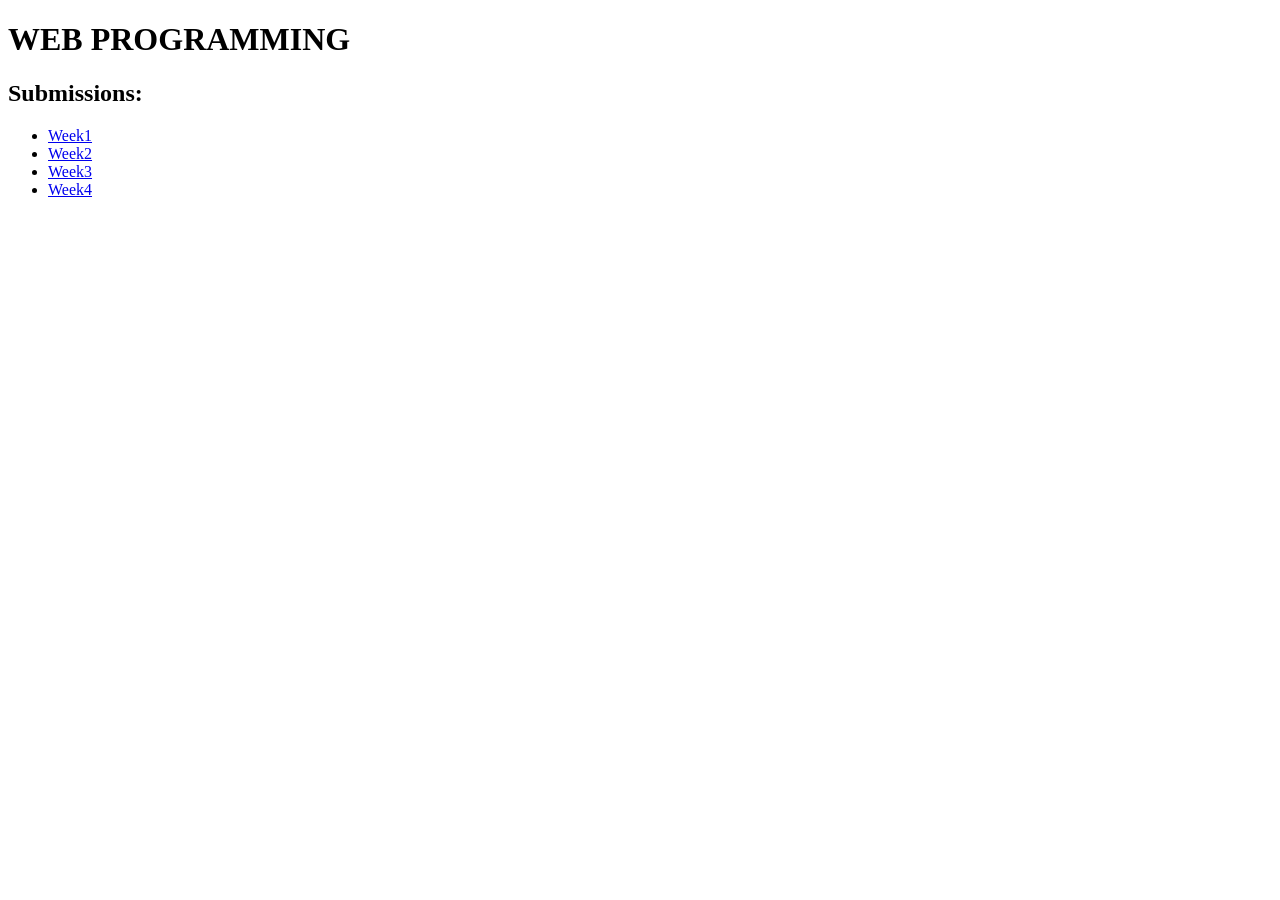
<file: index.html>
<!doctype html>
<html lang="en">

<head>
    <meta charset="UTF-8" />
    <meta name="viewport" content="width=device-width, initial-scale=1.0" />
    <title>WEB PROGRAMMING</title>
</head>

<body>
    <h1>WEB PROGRAMMING</h1>
    <h2>Submissions: </h2>
    <ul>
        <li><a href="week1/week1.html">Week1</a></li>
        <li><a href="week2/week2.html">Week2</a></li>
        <li><a href="week3/week2.html">Week3</a></li>
        <li><a href="week4/week4.html">Week4</a></li>
    </ul>
</body>

</html>
</file>
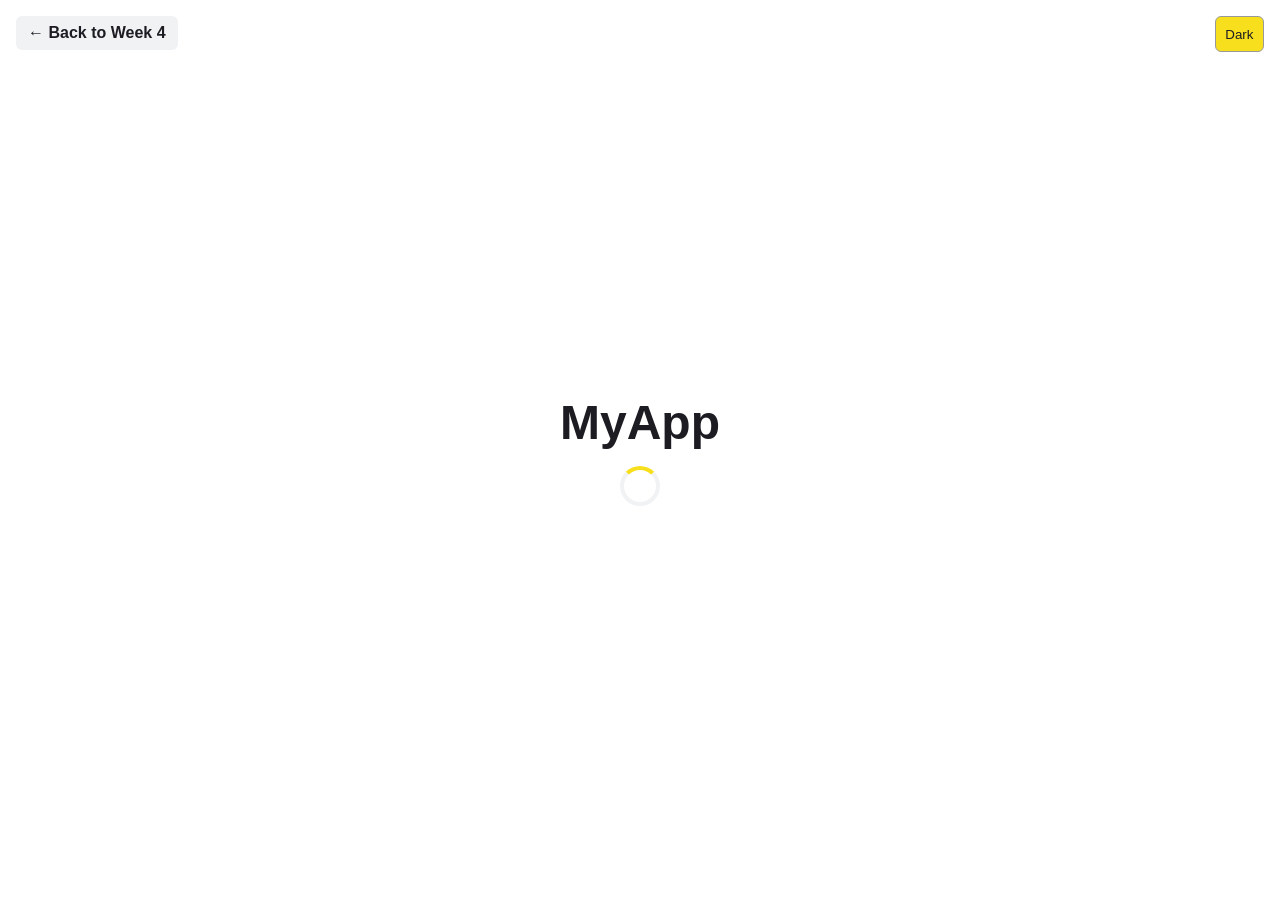
<file: week4/MyApp/index.html>
<!DOCTYPE html>
<html lang="en" data-theme="light">

<head>
    <meta charset="UTF-8">
    <meta name="viewport" content="width=device-width, initial-scale=1">
    <title>MyApp</title>
    <link rel="stylesheet" href="style.css">
</head>

<body>
    <a href="../week4.html" class="back-link">&larr; Back to Week 4</a>
    <button id="themeToggle" class="theme" type="button">Dark</button>

    <section id="splash" class="screen">
        <h1 class="logo">MyApp</h1>
        <div class="loader"></div>
    </section>

    <section id="register" class="screen hidden">
        <form id="regForm" class="card">
            <h2>Create account</h2>
            <input name="name" placeholder="Name" aria-label="Name" required>
            <input name="email" type="email" placeholder="Email" aria-label="Email" required>
            <input name="password" type="password" placeholder="Password" aria-label="Password" required>
            <input name="confirm" type="password" placeholder="Confirm password" aria-label="Confirm password" required>
            <button type="submit">Register</button>
            <p id="regMsg" class="message"></p>
            <a href="#" id="toLogin">I have an account</a>
        </form>
    </section>

    <section id="login" class="screen hidden">
        <form id="logForm" class="card">
            <h2>Log in</h2>
            <input name="email" type="email" placeholder="Email" aria-label="Email" required>
            <input name="password" type="password" placeholder="Password" aria-label="Password" required>
            <button type="submit">Log in</button>
            <p id="logMsg" class="message"></p>
            <a href="#" id="toRegister">Create an account</a>
        </form>
    </section>

    <section id="welcome" class="screen hidden">
        <h2 id="welcomeText">Welcome!</h2>
        <button id="logout" type="button">Log out</button>
    </section>

    <script src="app.js"></script>
</body>

</html>
</file>
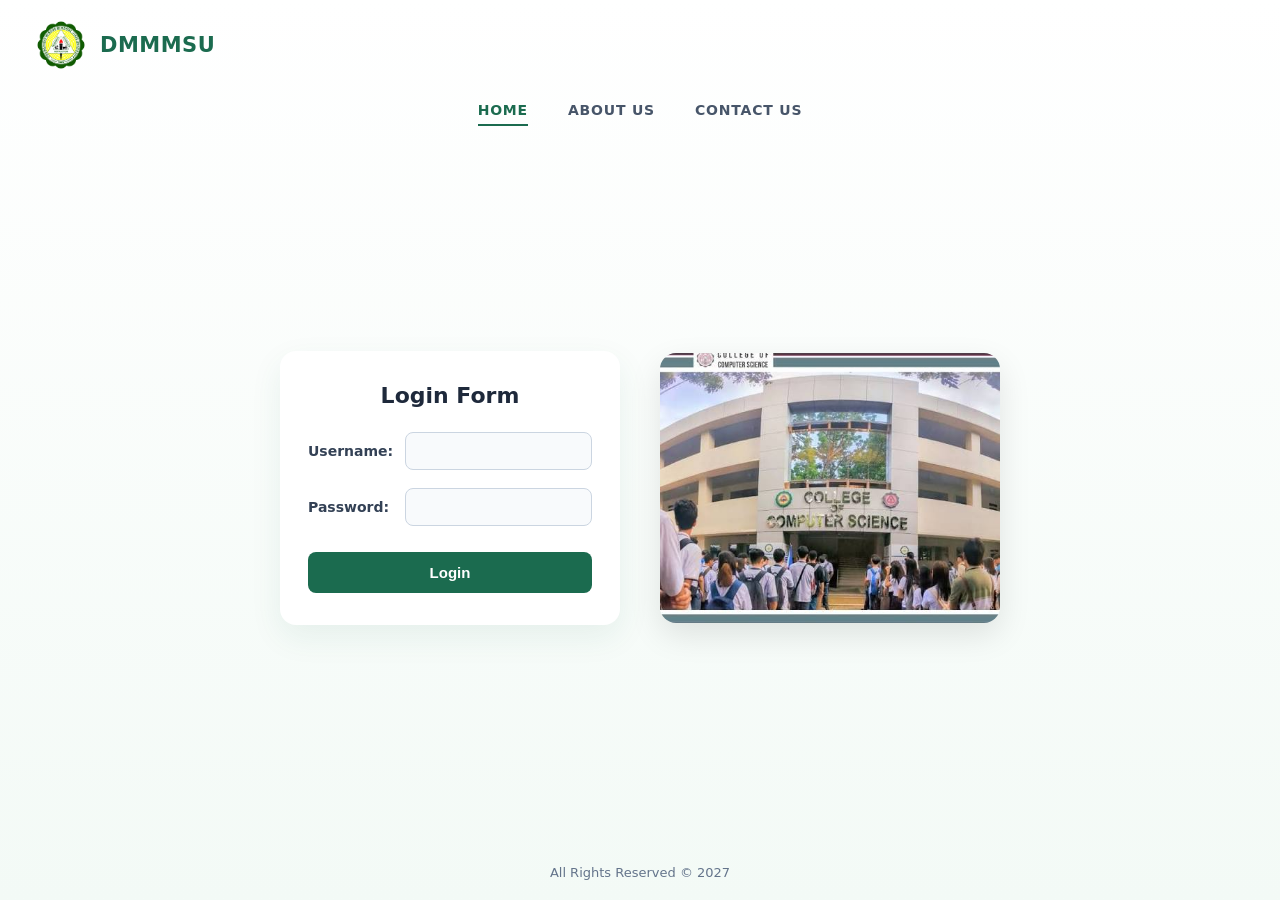
<file: week1/kineme1.html>
<!DOCTYPE html>
<html lang="en">

<head>
    <meta charset="UTF-8">
    <meta name="viewport" content="width=device-width, initial-scale=1.0">
    <title>Don Mariano Marcos Memorial State University</title>

    <style>
        * {
            margin: 0;
            padding: 0;
            box-sizing: border-box;
        }

        body {
            font-family: 'Segoe UI', system-ui, -apple-system, Arial, sans-serif;
            color: #1e293b;
            background-color: #ffffff;
            min-height: 100vh;
        }

        /* Main Website Container */
        .website-container {
            width: 100%;
            min-height: 100vh;
            background: linear-gradient(180deg, #ffffff 0%, #f3faf6 100%);
            display: flex;
            flex-direction: column;
        }

        /* University Branding */
        .university-header {
            display: flex;
            align-items: center;
            gap: 14px;
            padding: 20px 36px;
        }

        .university-logo {
            width: 50px;
            height: 50px;
            border-radius: 50%;
            display: flex;
            justify-content: center;
            align-items: center;
            font-size: 12px;
            font-weight: bold;
            overflow: hidden;
            flex-shrink: 0;
        }

        .university-logo img {
            width: 100%;
            height: 100%;
            object-fit: cover;
        }

        .university-header h3 {
            font-size: 21px;
            font-weight: 700;
            color: #1b6b4f;
            letter-spacing: 0.5px;
        }

        /* Navigation */
        nav {
            display: flex;
            justify-content: center;
            flex-wrap: wrap;
            gap: 40px;
            padding: 12px 20px 24px;
        }

        nav a {
            text-decoration: none;
            color: #475569;
            font-size: 14px;
            font-weight: 700;
            letter-spacing: 0.8px;
            padding-bottom: 6px;
            border-bottom: 2px solid transparent;
            transition: color 0.25s ease, border-color 0.25s ease;
        }

        nav a:hover,
        nav a.active {
            color: #1b6b4f;
            border-bottom: 2px solid #1b6b4f;
        }

        /* Main Content */
        .main-content {
            flex: 1;
            display: flex;
            justify-content: center;
            align-items: center;
            gap: 40px;
            padding: 20px 30px 40px;
        }

        /* Login Form */
        .login-container {
            width: 340px;
            background-color: #ffffff;
            border-radius: 16px;
            padding: 32px 28px;
            box-shadow: 0 12px 32px rgba(27, 107, 79, 0.08);
        }

        .login-container h2 {
            text-align: center;
            margin-bottom: 24px;
            font-size: 22px;
            font-weight: 700;
            color: #1e293b;
        }

        .form-group {
            display: flex;
            align-items: center;
            margin-bottom: 18px;
            gap: 12px;
        }

        .form-group label {
            width: 85px;
            flex-shrink: 0;
            font-size: 14px;
            font-weight: 600;
            color: #334155;
        }

        .form-group input {
            width: 100%;
            min-width: 0;
            padding: 10px 12px;
            border: 1px solid #cbd5e1;
            border-radius: 8px;
            font-size: 14px;
            background-color: #f8fafc;
            outline: none;
            transition: border-color 0.2s ease, box-shadow 0.2s ease, background-color 0.2s ease;
        }

        .form-group input:focus {
            background-color: #ffffff;
            border-color: #1b6b4f;
            box-shadow: 0 0 0 3px rgba(27, 107, 79, 0.15);
        }

        .login-button {
            width: 100%;
            padding: 12px;
            margin-top: 8px;
            background-color: #1b6b4f;
            color: #ffffff;
            font-size: 15px;
            font-weight: 600;
            border: none;
            border-radius: 8px;
            cursor: pointer;
            transition: background-color 0.2s ease, transform 0.15s ease;
        }

        .login-button:hover {
            background-color: #14523d;
            transform: translateY(-1px);
        }

        /* Image Section */
        .image-container {
            width: 340px;
            height: 270px;
            border-radius: 16px;
            box-shadow: 0 12px 32px rgba(0, 0, 0, 0.1);
            display: flex;
            justify-content: center;
            align-items: center;
            overflow: hidden;
        }

        .image-container img {
            width: 100%;
            height: 100%;
            object-fit: cover;
            transition: transform 0.35s ease;
        }

        .image-container:hover img {
            transform: scale(1.03);
        }

        /* Footer */
        footer {
            padding: 20px;
            text-align: center;
            font-size: 13px;
            color: #64748b;
            margin-top: auto;
        }

        /* Responsive Design */
        @media (max-width: 650px) {
            .university-header {
                padding: 15px;
            }

            .university-header h3 {
                font-size: 16px;
            }

            nav {
                gap: 20px;
            }

            nav a {
                font-size: 13px;
            }

            .main-content {
                flex-direction: column;
                padding: 25px 15px;
                gap: 25px;
            }

            .login-container,
            .image-container {
                width: 100%;
                max-width: 350px;
            }
        }
    </style>
</head>

<body>

    <div class="website-container">

        <!-- University Header -->
        <header class="university-header">

            <div class="university-logo">
                <img src="logo1-transparent.png" alt="DMMMSU Logo" onerror="this.parentElement.textContent='LOGO';">
            </div>

            <h3>DMMMSU</h3>

        </header>

        <!-- Navigation Bar -->
        <nav>
            <a href="#home" class="active">HOME</a>
            <a href="#about">ABOUT US</a>
            <a href="#contact">CONTACT US</a>
        </nav>

        <!-- Main Content -->
        <main class="main-content" id="home">

            <!-- Login Form -->
            <section class="login-container">

                <h2>Login Form</h2>

                <form id="loginForm">

                    <div class="form-group">
                        <label for="username">Username:</label>
                        <input type="text" id="username" name="username" required>
                    </div>

                    <div class="form-group">
                        <label for="password">Password:</label>
                        <input type="password" id="password" name="password" required>
                    </div>

                    <button type="submit" class="login-button">
                        Login
                    </button>

                </form>

            </section>

            <!-- Image Section -->
            <section class="image-container">

                <img src="ccs.jpg" alt="University Image" onerror="this.style.display='none'; this.parentElement.textContent='University Image';">

            </section>

        </main>

        <!-- Footer -->
        <footer>
            <p>All Rights Reserved © 2027</p>
        </footer>

    </div>

    <script>
        // Login Form Interaction
        document.getElementById("loginForm").addEventListener("submit", function (event) {
            event.preventDefault();

            const usernameInput = document.getElementById("username");
            const passwordInput = document.getElementById("password");

            if (usernameInput.value.trim() === "") {
                alert("Please enter your username.");
                usernameInput.focus();
                return;
            }

            if (passwordInput.value.trim() === "") {
                alert("Please enter your password.");
                passwordInput.focus();
                return;
            }

            alert("Login submitted successfully!");
            this.reset();
        });

        // Navigation Active Link
        const navLinks = document.querySelectorAll("nav a");

        navLinks.forEach(link => {
            link.addEventListener("click", function () {

                navLinks.forEach(nav => nav.classList.remove("active"));

                this.classList.add("active");

            });
        });
    </script>

</body>

</html>
</file>
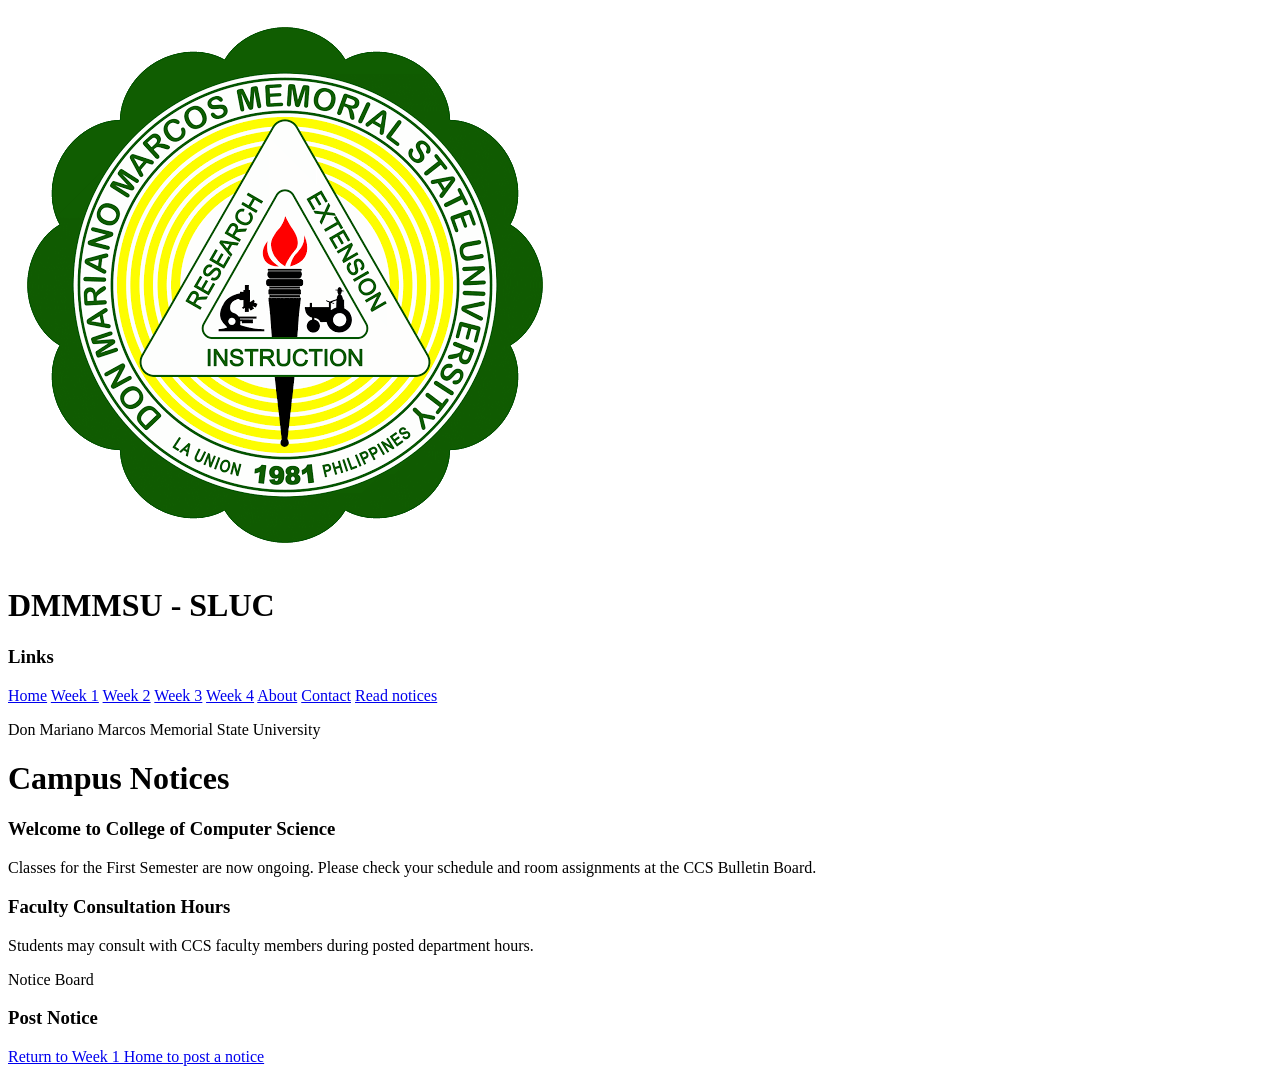
<file: week1/notices.html>
<!doctype html>
<html lang="en">

<head>
    <meta charset="UTF-8" />
    <meta name="viewport" content="width=device-width, initial-scale=1" />
    <title>Campus Notices - Read Notices</title>
    <!-- <link rel="stylesheet" href="styles.css" /> -->
</head>

<body>
    <div class="bg1">
        <header class="card">
            <img class="logo" src="logo1-transparent.png" alt="DMMMSU Logo" />
            <div>
                <h1> DMMMSU - SLUC </h1>
            </div>
        </header>
    </div>

    <div class="main-layout">
        <!-- Left Column: Links -->
        <aside class="left-sidebar">
            <h3>Links</h3>
            <a href="../index.html">Home</a>
            <a href="week1.html">Week 1</a>
            <a href="../week2/week2.html">Week 2</a>
            <a href="../week3/week2.html">Week 3</a>
            <a href="../week4/week4.html">Week 4</a>
            <a href="week1.html#about">About</a>
            <a href="week1.html#contact">Contact</a>
            <a href="notices.html">Read notices</a>
        </aside>

        <!-- Center Column: Main Content -->
        <main class="center-content">
            <p id="sentence1"> Don Mariano Marcos Memorial State University</p>

            <h1> Campus Notices </h1>

            <div class="item">
                <h3>Welcome to College of Computer Science</h3>
                <p>Classes for the First Semester are now ongoing. Please check your schedule and room assignments at the CCS Bulletin Board.</p>
            </div>

            <div class="item">
                <h3>Faculty Consultation Hours</h3>
                <p>Students may consult with CCS faculty members during posted department hours.</p>
            </div>
        </main>

        <!-- Right Column -->
        <aside class="right-sidebar">
            <div class="welcome-box">
                <p id="alert"> Notice Board </p>
            </div>

            <h3>Post Notice</h3>
            <p><a href="week1.html">Return to Week 1 Home to post a notice</a></p>
        </aside>
    </div>
</body>

</html>
</file>
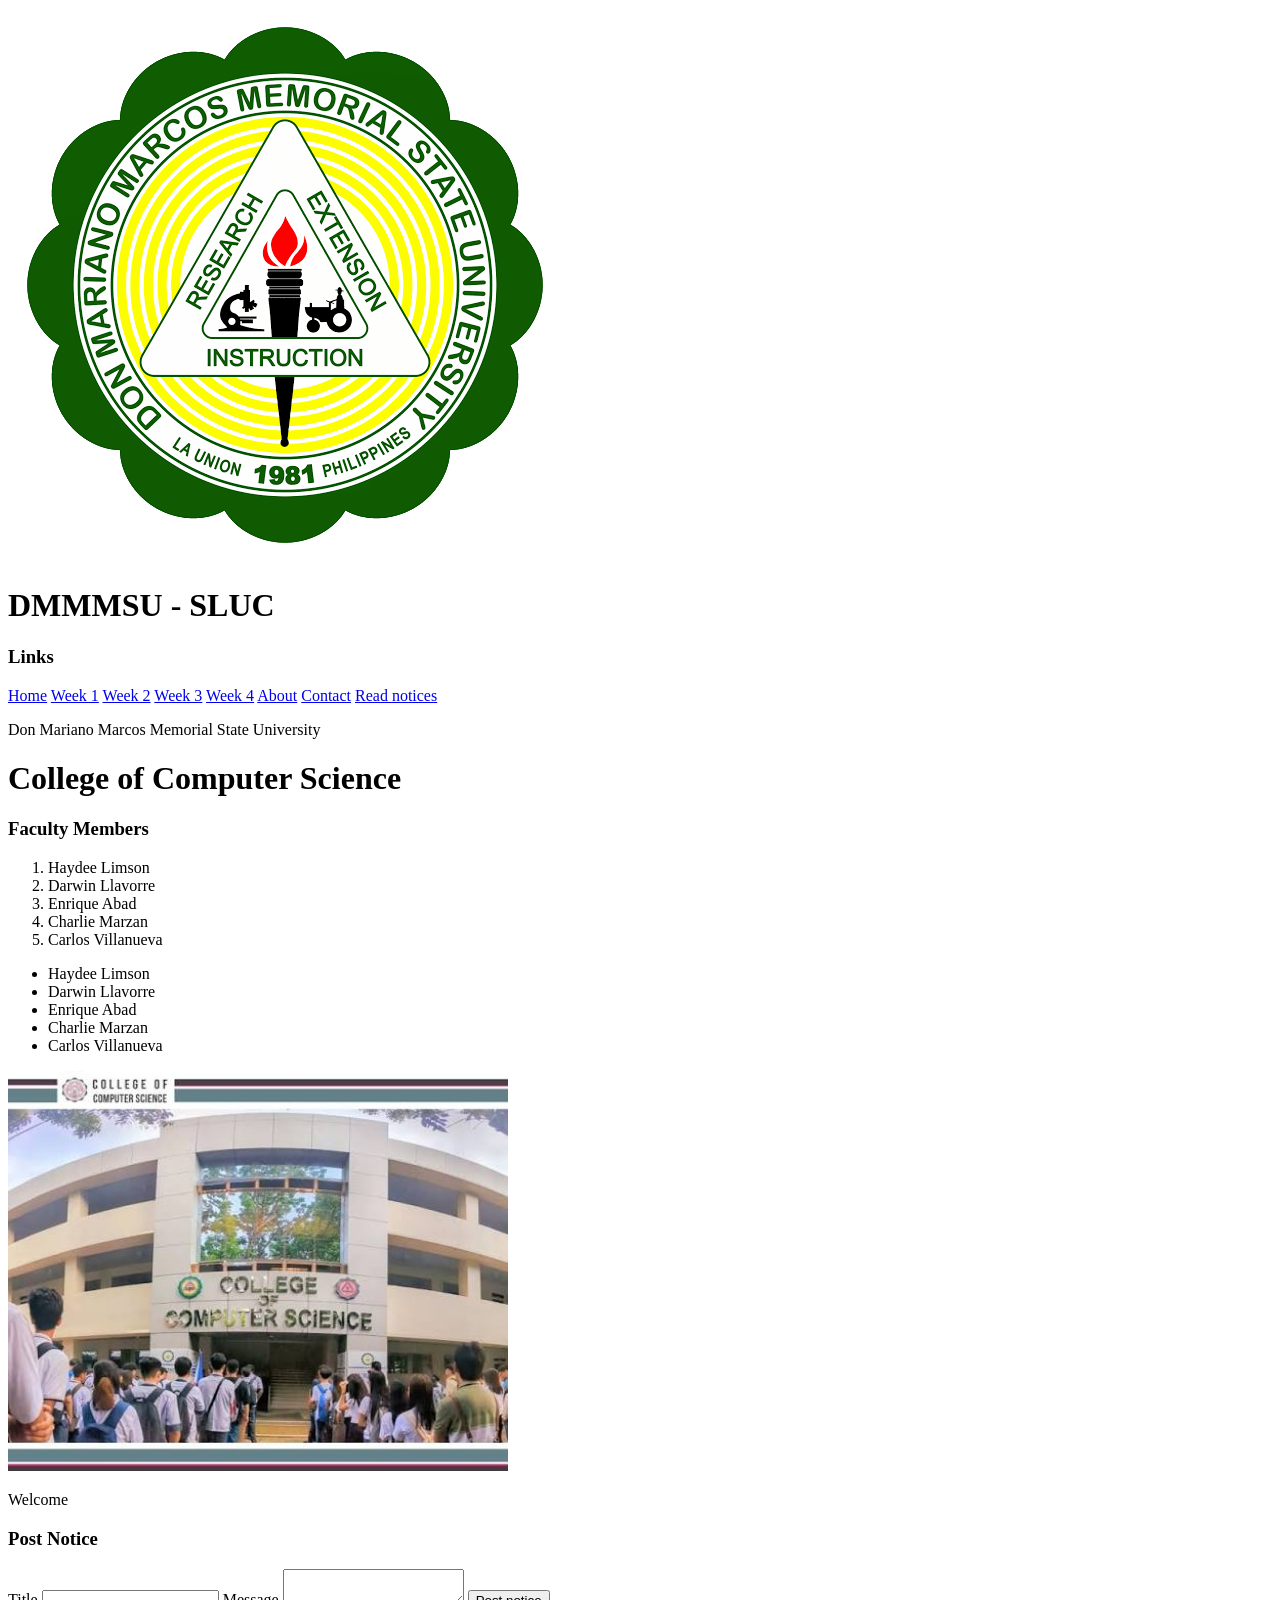
<file: week1/week1.html>
<!doctype html>
<html lang="en">

<head>
    <meta charset="UTF-8" />
    <meta name="viewport" content="width=device-width, initial-scale=1" />

    <title> Campus Notices </title>
    <!--     /<link rel="stylesheet" href="../styles.css -->

</head>

<body>
    <div class="bg1">
        <header class="card">
            <img class="logo" src="logo1-transparent.png" alt="DMMMSU Logo" />
            <div>
                <h1> DMMMSU - SLUC </h1>
            </div>
        </header>
    </div>

    <div class="main-layout">
        <!-- Left Column: Links -->
        <aside class="left-sidebar">
            <h3>Links</h3>
            <a href="../index.html">Home</a>
            <a href="week1.html">Week 1</a>
            <a href="../week2/week2.html">Week 2</a>
            <a href="../week3/week2.html">Week 3</a>
            <a href="../week4/week4.html">Week 4</a>
            <a href="#about">About</a>
            <a href="#contact">Contact</a>
            <a href="notices.html">Read notices</a>
        </aside>

        <!-- Center Column: Main Content -->
        <main class="center-content">
            <p id="sentence1"> Don Mariano Marcos Memorial State University</p>

            <h1> College of Computer Science </h1>


            <h3> Faculty Members </h3>

            <ol>
                <li> Haydee Limson </li>
                <li> Darwin Llavorre </li>
                <li> Enrique Abad </li>
                <li> Charlie Marzan </li>
                <li> Carlos Villanueva </li>
            </ol>

            <ul>
                <li> Haydee Limson </li>
                <li> Darwin Llavorre </li>
                <li> Enrique Abad </li>
                <li> Charlie Marzan </li>
                <li> Carlos Villanueva </li>
            </ul>

            <img id="img1" src="ccs.jpg" alt="ANIMAL" width="500px" height="400px" />
        </main>

        <!-- Right Column: Title and Message Form -->
        <aside class="right-sidebar">
            <div class="welcome-box">
                <p id="alert"> Welcome </p>
            </div>

            <h3>Post Notice</h3>
            <form action="notices.html" method="get">
                <label for="title">Title</label>
                <input id="title" name="title" type="text" required />

                <label for="msg">Message</label>
                <textarea id="msg" name="message"></textarea>

                <button class="btn" type="submit">Post notice</button>
            </form>
        </aside>
    </div>
</body>

</html>
</file>
<file: week4/MyApp/style.css>
:root {
    --bg: #ffffff;
    --text: #1c1c22;
    --card: #f1f2f4;
    --accent: #f7df1e;
}

[data-theme="dark"] {
    --bg: #1c1c22;
    --text: #ffffff;
    --card: #2e2e3a;
}

* {
    box-sizing: border-box;
}

body {
    margin: 0;
    font-family: Arial, sans-serif;
    background: var(--bg);
    color: var(--text);
}

.screen {
    min-height: 100vh;
    display: grid;
    gap: 1rem;
    place-content: center;
    justify-items: center;
}

.screen.hidden {
    display: none;
}

.logo {
    font-size: 3rem;
    margin: 0;
}

.loader {
    width: 40px;
    height: 40px;
    border: 4px solid var(--card);
    border-top-color: var(--accent);
    border-radius: 50%;
    animation: spin 1s linear infinite;
}

@keyframes spin {
    to {
        transform: rotate(360deg);
    }
}

.card {
    display: grid;
    gap: 0.75rem;
    padding: 1.5rem;
    width: min(90vw, 320px);
    border-radius: 12px;
    background: var(--card);
}

input,
button {
    padding: 0.6rem;
    border-radius: 6px;
    border: 1px solid #999;
}

input {
    background: var(--bg);
    color: var(--text);
}

button {
    background: var(--accent);
    color: #1c1c22;
    cursor: pointer;
}

a {
    color: var(--text);
}

.message {
    margin: 0;
    color: #c92a2a;
}

.theme {
    position: fixed;
    top: 1rem;
    right: 1rem;
}

.back-link {
    position: fixed;
    top: 1rem;
    left: 1rem;
    text-decoration: none;
    font-weight: bold;
    padding: 0.5rem 0.75rem;
    border-radius: 6px;
    background: var(--card);
}

.back-link:hover {
    text-decoration: underline;
}
</file>
